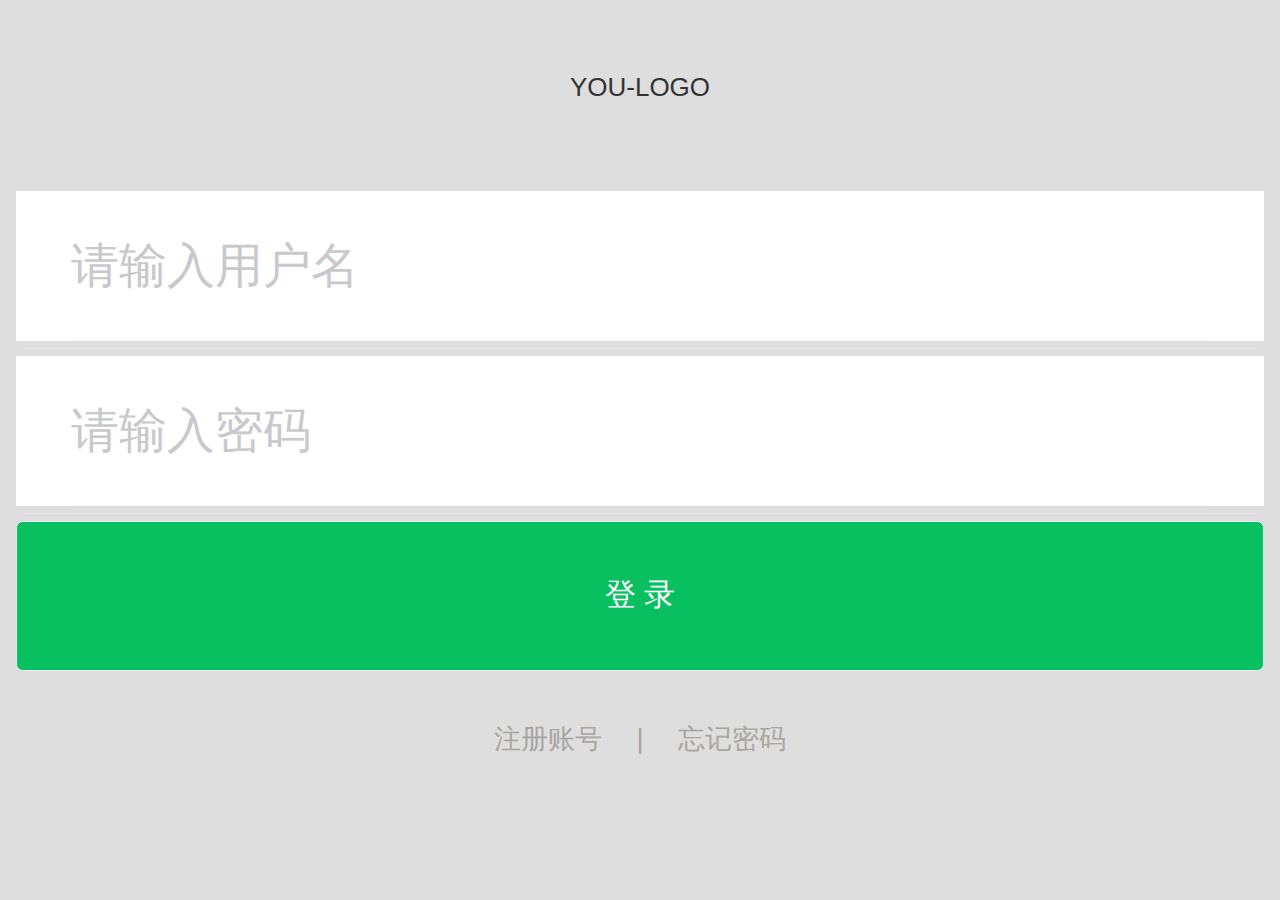
<file: docs/index.html>
<!doctype html><html><head><meta charset="utf-8"><meta http-equiv="X-UA-Compatible" content="IE=edge,chrome=1"><meta name="viewport" content="width=device-width,initial-scale=1,maximum-scale=1,user-scalable=no"><link rel="icon" href="favicon.ico"><title>chat</title><script defer="defer" src="static/js/runtime.3bb5d438.js"></script><script defer="defer" src="static/js/chunk-vantUI.4764f7e1.js"></script><script defer="defer" src="static/js/chunk-libs.9e8c86f3.js"></script><script defer="defer" src="static/js/app.aee95ffd.js"></script><link href="static/css/chunk-vantUI.02ad4334.css" rel="stylesheet"><link href="static/css/app.074384ce.css" rel="stylesheet"></head><body><noscript><strong>We're sorry but chat doesn't work properly without JavaScript enabled. Please enable it to continue.</strong></noscript><div id="app"></div></body></html>
</file>
<file: docs/static/css/chunk-vantUI.02ad4334.css>
html{-webkit-tap-highlight-color:transparent}body{margin:0;font-family:-apple-system,BlinkMacSystemFont,Helvetica Neue,Helvetica,Segoe UI,Arial,Roboto,PingFang SC,miui,Hiragino Sans GB,Microsoft Yahei,sans-serif}a{text-decoration:none}button,input,textarea{color:inherit;font:inherit}[class*=van-]:focus,a:focus,button:focus,input:focus,textarea:focus{outline:0}ol,ul{margin:0;padding:0;list-style:none}.van-ellipsis{overflow:hidden;white-space:nowrap;text-overflow:ellipsis}.van-multi-ellipsis--l2{-webkit-line-clamp:2}.van-multi-ellipsis--l2,.van-multi-ellipsis--l3{display:-webkit-box;overflow:hidden;text-overflow:ellipsis;-webkit-box-orient:vertical}.van-multi-ellipsis--l3{-webkit-line-clamp:3}.van-clearfix:after{display:table;clear:both;content:""}[class*=van-hairline]:after{position:absolute;box-sizing:border-box;content:" ";pointer-events:none;top:-50%;right:-50%;bottom:-50%;left:-50%;border:0 solid #ebedf0;-webkit-transform:scale(.5);transform:scale(.5)}.van-hairline,.van-hairline--bottom,.van-hairline--left,.van-hairline--right,.van-hairline--surround,.van-hairline--top,.van-hairline--top-bottom{position:relative}.van-hairline--top:after{border-top-width:1px}.van-hairline--left:after{border-left-width:1px}.van-hairline--right:after{border-right-width:1px}.van-hairline--bottom:after{border-bottom-width:1px}.van-hairline--top-bottom:after,.van-hairline-unset--top-bottom:after{border-width:1px 0}.van-hairline--surround:after{border-width:1px}@-webkit-keyframes van-slide-up-enter{0%{-webkit-transform:translate3d(0,100%,0);transform:translate3d(0,100%,0)}}@keyframes van-slide-up-enter{0%{-webkit-transform:translate3d(0,100%,0);transform:translate3d(0,100%,0)}}@-webkit-keyframes van-slide-up-leave{to{-webkit-transform:translate3d(0,100%,0);transform:translate3d(0,100%,0)}}@keyframes van-slide-up-leave{to{-webkit-transform:translate3d(0,100%,0);transform:translate3d(0,100%,0)}}@-webkit-keyframes van-slide-down-enter{0%{-webkit-transform:translate3d(0,-100%,0);transform:translate3d(0,-100%,0)}}@keyframes van-slide-down-enter{0%{-webkit-transform:translate3d(0,-100%,0);transform:translate3d(0,-100%,0)}}@-webkit-keyframes van-slide-down-leave{to{-webkit-transform:translate3d(0,-100%,0);transform:translate3d(0,-100%,0)}}@keyframes van-slide-down-leave{to{-webkit-transform:translate3d(0,-100%,0);transform:translate3d(0,-100%,0)}}@-webkit-keyframes van-slide-left-enter{0%{-webkit-transform:translate3d(-100%,0,0);transform:translate3d(-100%,0,0)}}@keyframes van-slide-left-enter{0%{-webkit-transform:translate3d(-100%,0,0);transform:translate3d(-100%,0,0)}}@-webkit-keyframes van-slide-left-leave{to{-webkit-transform:translate3d(-100%,0,0);transform:translate3d(-100%,0,0)}}@keyframes van-slide-left-leave{to{-webkit-transform:translate3d(-100%,0,0);transform:translate3d(-100%,0,0)}}@-webkit-keyframes van-slide-right-enter{0%{-webkit-transform:translate3d(100%,0,0);transform:translate3d(100%,0,0)}}@keyframes van-slide-right-enter{0%{-webkit-transform:translate3d(100%,0,0);transform:translate3d(100%,0,0)}}@-webkit-keyframes van-slide-right-leave{to{-webkit-transform:translate3d(100%,0,0);transform:translate3d(100%,0,0)}}@keyframes van-slide-right-leave{to{-webkit-transform:translate3d(100%,0,0);transform:translate3d(100%,0,0)}}@-webkit-keyframes van-fade-in{0%{opacity:0}to{opacity:1}}@keyframes van-fade-in{0%{opacity:0}to{opacity:1}}@-webkit-keyframes van-fade-out{0%{opacity:1}to{opacity:0}}@keyframes van-fade-out{0%{opacity:1}to{opacity:0}}@-webkit-keyframes van-rotate{0%{-webkit-transform:rotate(0);transform:rotate(0)}to{-webkit-transform:rotate(1turn);transform:rotate(1turn)}}@keyframes van-rotate{0%{-webkit-transform:rotate(0);transform:rotate(0)}to{-webkit-transform:rotate(1turn);transform:rotate(1turn)}}.van-fade-enter-active{-webkit-animation:van-fade-in .3s ease-out both;animation:van-fade-in .3s ease-out both}.van-fade-leave-active{-webkit-animation:van-fade-out .3s ease-in both;animation:van-fade-out .3s ease-in both}.van-slide-up-enter-active{-webkit-animation:van-slide-up-enter .3s ease-out both;animation:van-slide-up-enter .3s ease-out both}.van-slide-up-leave-active{-webkit-animation:van-slide-up-leave .3s ease-in both;animation:van-slide-up-leave .3s ease-in both}.van-slide-down-enter-active{-webkit-animation:van-slide-down-enter .3s ease-out both;animation:van-slide-down-enter .3s ease-out both}.van-slide-down-leave-active{-webkit-animation:van-slide-down-leave .3s ease-in both;animation:van-slide-down-leave .3s ease-in both}.van-slide-left-enter-active{-webkit-animation:van-slide-left-enter .3s ease-out both;animation:van-slide-left-enter .3s ease-out both}.van-slide-left-leave-active{-webkit-animation:van-slide-left-leave .3s ease-in both;animation:van-slide-left-leave .3s ease-in both}.van-slide-right-enter-active{-webkit-animation:van-slide-right-enter .3s ease-out both;animation:van-slide-right-enter .3s ease-out both}.van-slide-right-leave-active{-webkit-animation:van-slide-right-leave .3s ease-in both;animation:van-slide-right-leave .3s ease-in both}.van-overlay{position:fixed;top:0;left:0;z-index:1;width:100%;height:100%;background-color:rgba(0,0,0,.7)}.van-info{position:absolute;top:0;right:0;box-sizing:border-box;min-width:4.266667vw;padding:0 .8vw;color:#fff;font-weight:500;font-size:3.2vw;font-family:-apple-system-font,Helvetica Neue,Arial,sans-serif;line-height:1.2;text-align:center;background-color:#ee0a24;border:1px solid #fff;border-radius:4.266667vw;-webkit-transform:translate(50%,-50%);transform:translate(50%,-50%);-webkit-transform-origin:100%;transform-origin:100%}.van-info--dot{width:2.133333vw;min-width:0;height:2.133333vw;background-color:#ee0a24;border-radius:100%}.van-icon{position:relative;display:inline-block;font:normal normal normal 3.733333vw/1 vant-icon;font-size:inherit;text-rendering:auto;-webkit-font-smoothing:antialiased}.van-icon:before{display:inline-block}.van-icon-exchange:before{content:"\e6af"}.van-icon-eye:before{content:"\e6b0"}.van-icon-enlarge:before{content:"\e6b1"}.van-icon-expand-o:before{content:"\e6b2"}.van-icon-eye-o:before{content:"\e6b3"}.van-icon-expand:before{content:"\e6b4"}.van-icon-filter-o:before{content:"\e6b5"}.van-icon-fire:before{content:"\e6b6"}.van-icon-fail:before{content:"\e6b7"}.van-icon-failure:before{content:"\e6b8"}.van-icon-fire-o:before{content:"\e6b9"}.van-icon-flag-o:before{content:"\e6ba"}.van-icon-font:before{content:"\e6bb"}.van-icon-font-o:before{content:"\e6bc"}.van-icon-gem-o:before{content:"\e6bd"}.van-icon-flower-o:before{content:"\e6be"}.van-icon-gem:before{content:"\e6bf"}.van-icon-gift-card:before{content:"\e6c0"}.van-icon-friends:before{content:"\e6c1"}.van-icon-friends-o:before{content:"\e6c2"}.van-icon-gold-coin:before{content:"\e6c3"}.van-icon-gold-coin-o:before{content:"\e6c4"}.van-icon-good-job-o:before{content:"\e6c5"}.van-icon-gift:before{content:"\e6c6"}.van-icon-gift-o:before{content:"\e6c7"}.van-icon-gift-card-o:before{content:"\e6c8"}.van-icon-good-job:before{content:"\e6c9"}.van-icon-home-o:before{content:"\e6ca"}.van-icon-goods-collect:before{content:"\e6cb"}.van-icon-graphic:before{content:"\e6cc"}.van-icon-goods-collect-o:before{content:"\e6cd"}.van-icon-hot-o:before{content:"\e6ce"}.van-icon-info:before{content:"\e6cf"}.van-icon-hotel-o:before{content:"\e6d0"}.van-icon-info-o:before{content:"\e6d1"}.van-icon-hot-sale-o:before{content:"\e6d2"}.van-icon-hot:before{content:"\e6d3"}.van-icon-like:before{content:"\e6d4"}.van-icon-idcard:before{content:"\e6d5"}.van-icon-invitation:before{content:"\e6d6"}.van-icon-like-o:before{content:"\e6d7"}.van-icon-hot-sale:before{content:"\e6d8"}.van-icon-location-o:before{content:"\e6d9"}.van-icon-location:before{content:"\e6da"}.van-icon-label:before{content:"\e6db"}.van-icon-lock:before{content:"\e6dc"}.van-icon-label-o:before{content:"\e6dd"}.van-icon-map-marked:before{content:"\e6de"}.van-icon-logistics:before{content:"\e6df"}.van-icon-manager:before{content:"\e6e0"}.van-icon-more:before{content:"\e6e1"}.van-icon-live:before{content:"\e6e2"}.van-icon-manager-o:before{content:"\e6e3"}.van-icon-medal:before{content:"\e6e4"}.van-icon-more-o:before{content:"\e6e5"}.van-icon-music-o:before{content:"\e6e6"}.van-icon-music:before{content:"\e6e7"}.van-icon-new-arrival-o:before{content:"\e6e8"}.van-icon-medal-o:before{content:"\e6e9"}.van-icon-new-o:before{content:"\e6ea"}.van-icon-free-postage:before{content:"\e6eb"}.van-icon-newspaper-o:before{content:"\e6ec"}.van-icon-new-arrival:before{content:"\e6ed"}.van-icon-minus:before{content:"\e6ee"}.van-icon-orders-o:before{content:"\e6ef"}.van-icon-new:before{content:"\e6f0"}.van-icon-paid:before{content:"\e6f1"}.van-icon-notes-o:before{content:"\e6f2"}.van-icon-other-pay:before{content:"\e6f3"}.van-icon-pause-circle:before{content:"\e6f4"}.van-icon-pause:before{content:"\e6f5"}.van-icon-pause-circle-o:before{content:"\e6f6"}.van-icon-peer-pay:before{content:"\e6f7"}.van-icon-pending-payment:before{content:"\e6f8"}.van-icon-passed:before{content:"\e6f9"}.van-icon-plus:before{content:"\e6fa"}.van-icon-phone-circle-o:before{content:"\e6fb"}.van-icon-phone-o:before{content:"\e6fc"}.van-icon-printer:before{content:"\e6fd"}.van-icon-photo-fail:before{content:"\e6fe"}.van-icon-phone:before{content:"\e6ff"}.van-icon-photo-o:before{content:"\e700"}.van-icon-play-circle:before{content:"\e701"}.van-icon-play:before{content:"\e702"}.van-icon-phone-circle:before{content:"\e703"}.van-icon-point-gift-o:before{content:"\e704"}.van-icon-point-gift:before{content:"\e705"}.van-icon-play-circle-o:before{content:"\e706"}.van-icon-shrink:before{content:"\e707"}.van-icon-photo:before{content:"\e708"}.van-icon-qr:before{content:"\e709"}.van-icon-qr-invalid:before{content:"\e70a"}.van-icon-question-o:before{content:"\e70b"}.van-icon-revoke:before{content:"\e70c"}.van-icon-replay:before{content:"\e70d"}.van-icon-service:before{content:"\e70e"}.van-icon-question:before{content:"\e70f"}.van-icon-search:before{content:"\e710"}.van-icon-refund-o:before{content:"\e711"}.van-icon-service-o:before{content:"\e712"}.van-icon-scan:before{content:"\e713"}.van-icon-share:before{content:"\e714"}.van-icon-send-gift-o:before{content:"\e715"}.van-icon-share-o:before{content:"\e716"}.van-icon-setting:before{content:"\e717"}.van-icon-points:before{content:"\e718"}.van-icon-photograph:before{content:"\e719"}.van-icon-shop:before{content:"\e71a"}.van-icon-shop-o:before{content:"\e71b"}.van-icon-shop-collect-o:before{content:"\e71c"}.van-icon-shop-collect:before{content:"\e71d"}.van-icon-smile:before{content:"\e71e"}.van-icon-shopping-cart-o:before{content:"\e71f"}.van-icon-sign:before{content:"\e720"}.van-icon-sort:before{content:"\e721"}.van-icon-star-o:before{content:"\e722"}.van-icon-smile-comment-o:before{content:"\e723"}.van-icon-stop:before{content:"\e724"}.van-icon-stop-circle-o:before{content:"\e725"}.van-icon-smile-o:before{content:"\e726"}.van-icon-star:before{content:"\e727"}.van-icon-success:before{content:"\e728"}.van-icon-stop-circle:before{content:"\e729"}.van-icon-records:before{content:"\e72a"}.van-icon-shopping-cart:before{content:"\e72b"}.van-icon-tosend:before{content:"\e72c"}.van-icon-todo-list:before{content:"\e72d"}.van-icon-thumb-circle-o:before{content:"\e72e"}.van-icon-thumb-circle:before{content:"\e72f"}.van-icon-umbrella-circle:before{content:"\e730"}.van-icon-underway:before{content:"\e731"}.van-icon-upgrade:before{content:"\e732"}.van-icon-todo-list-o:before{content:"\e733"}.van-icon-tv-o:before{content:"\e734"}.van-icon-underway-o:before{content:"\e735"}.van-icon-user-o:before{content:"\e736"}.van-icon-vip-card-o:before{content:"\e737"}.van-icon-vip-card:before{content:"\e738"}.van-icon-send-gift:before{content:"\e739"}.van-icon-wap-home:before{content:"\e73a"}.van-icon-wap-nav:before{content:"\e73b"}.van-icon-volume-o:before{content:"\e73c"}.van-icon-video:before{content:"\e73d"}.van-icon-wap-home-o:before{content:"\e73e"}.van-icon-volume:before{content:"\e73f"}.van-icon-warning:before{content:"\e740"}.van-icon-weapp-nav:before{content:"\e741"}.van-icon-wechat-pay:before{content:"\e742"}.van-icon-warning-o:before{content:"\e743"}.van-icon-wechat:before{content:"\e744"}.van-icon-setting-o:before{content:"\e745"}.van-icon-youzan-shield:before{content:"\e746"}.van-icon-warn-o:before{content:"\e747"}.van-icon-smile-comment:before{content:"\e748"}.van-icon-user-circle-o:before{content:"\e749"}.van-icon-video-o:before{content:"\e74a"}.van-icon-add-square:before{content:"\e65c"}.van-icon-add:before{content:"\e65d"}.van-icon-arrow-down:before{content:"\e65e"}.van-icon-arrow-up:before{content:"\e65f"}.van-icon-arrow:before{content:"\e660"}.van-icon-after-sale:before{content:"\e661"}.van-icon-add-o:before{content:"\e662"}.van-icon-alipay:before{content:"\e663"}.van-icon-ascending:before{content:"\e664"}.van-icon-apps-o:before{content:"\e665"}.van-icon-aim:before{content:"\e666"}.van-icon-award:before{content:"\e667"}.van-icon-arrow-left:before{content:"\e668"}.van-icon-award-o:before{content:"\e669"}.van-icon-audio:before{content:"\e66a"}.van-icon-bag-o:before{content:"\e66b"}.van-icon-balance-list:before{content:"\e66c"}.van-icon-back-top:before{content:"\e66d"}.van-icon-bag:before{content:"\e66e"}.van-icon-balance-pay:before{content:"\e66f"}.van-icon-balance-o:before{content:"\e670"}.van-icon-bar-chart-o:before{content:"\e671"}.van-icon-bars:before{content:"\e672"}.van-icon-balance-list-o:before{content:"\e673"}.van-icon-birthday-cake-o:before{content:"\e674"}.van-icon-bookmark:before{content:"\e675"}.van-icon-bill:before{content:"\e676"}.van-icon-bell:before{content:"\e677"}.van-icon-browsing-history-o:before{content:"\e678"}.van-icon-browsing-history:before{content:"\e679"}.van-icon-bookmark-o:before{content:"\e67a"}.van-icon-bulb-o:before{content:"\e67b"}.van-icon-bullhorn-o:before{content:"\e67c"}.van-icon-bill-o:before{content:"\e67d"}.van-icon-calendar-o:before{content:"\e67e"}.van-icon-brush-o:before{content:"\e67f"}.van-icon-card:before{content:"\e680"}.van-icon-cart-o:before{content:"\e681"}.van-icon-cart-circle:before{content:"\e682"}.van-icon-cart-circle-o:before{content:"\e683"}.van-icon-cart:before{content:"\e684"}.van-icon-cash-on-deliver:before{content:"\e685"}.van-icon-cash-back-record:before{content:"\e686"}.van-icon-cashier-o:before{content:"\e687"}.van-icon-chart-trending-o:before{content:"\e688"}.van-icon-certificate:before{content:"\e689"}.van-icon-chat:before{content:"\e68a"}.van-icon-clear:before{content:"\e68b"}.van-icon-chat-o:before{content:"\e68c"}.van-icon-checked:before{content:"\e68d"}.van-icon-clock:before{content:"\e68e"}.van-icon-clock-o:before{content:"\e68f"}.van-icon-close:before{content:"\e690"}.van-icon-closed-eye:before{content:"\e691"}.van-icon-circle:before{content:"\e692"}.van-icon-cluster-o:before{content:"\e693"}.van-icon-column:before{content:"\e694"}.van-icon-comment-circle-o:before{content:"\e695"}.van-icon-cluster:before{content:"\e696"}.van-icon-comment:before{content:"\e697"}.van-icon-comment-o:before{content:"\e698"}.van-icon-comment-circle:before{content:"\e699"}.van-icon-completed:before{content:"\e69a"}.van-icon-credit-pay:before{content:"\e69b"}.van-icon-coupon:before{content:"\e69c"}.van-icon-debit-pay:before{content:"\e69d"}.van-icon-coupon-o:before{content:"\e69e"}.van-icon-contact:before{content:"\e69f"}.van-icon-descending:before{content:"\e6a0"}.van-icon-desktop-o:before{content:"\e6a1"}.van-icon-diamond-o:before{content:"\e6a2"}.van-icon-description:before{content:"\e6a3"}.van-icon-delete:before{content:"\e6a4"}.van-icon-diamond:before{content:"\e6a5"}.van-icon-delete-o:before{content:"\e6a6"}.van-icon-cross:before{content:"\e6a7"}.van-icon-edit:before{content:"\e6a8"}.van-icon-ellipsis:before{content:"\e6a9"}.van-icon-down:before{content:"\e6aa"}.van-icon-discount:before{content:"\e6ab"}.van-icon-ecard-pay:before{content:"\e6ac"}.van-icon-envelop-o:before{content:"\e6ae"}.van-icon-shield-o:before{content:"\e74b"}.van-icon-guide-o:before{content:"\e74c"}@font-face{font-weight:400;font-family:vant-icon;font-style:normal;font-display:auto;src:url([data-uri]) format("woff2"),url(//at.alicdn.com/t/font_2553510_61agzg96wm8.woff?t=1631948257467) format("woff"),url(//at.alicdn.com/t/font_2553510_61agzg96wm8.ttf?t=1631948257467) format("truetype")}.van-icon__image{display:block;width:1em;height:1em;object-fit:contain}.van-overflow-hidden{overflow:hidden!important}.van-popup{position:fixed;max-height:100%;overflow-y:auto;background-color:#fff;-webkit-transition:-webkit-transform .3s;transition:-webkit-transform .3s;transition:transform .3s;transition:transform .3s,-webkit-transform .3s;-webkit-overflow-scrolling:touch}.van-popup--center{top:50%;left:50%;-webkit-transform:translate3d(-50%,-50%,0);transform:translate3d(-50%,-50%,0)}.van-popup--center.van-popup--round{border-radius:4.266667vw}.van-popup--top{top:0;left:0;width:100%}.van-popup--top.van-popup--round{border-radius:0 0 4.266667vw 4.266667vw}.van-popup--right{top:50%;right:0;-webkit-transform:translate3d(0,-50%,0);transform:translate3d(0,-50%,0)}.van-popup--right.van-popup--round{border-radius:4.266667vw 0 0 4.266667vw}.van-popup--bottom{bottom:0;left:0;width:100%}.van-popup--bottom.van-popup--round{border-radius:4.266667vw 4.266667vw 0 0}.van-popup--left{top:50%;left:0;-webkit-transform:translate3d(0,-50%,0);transform:translate3d(0,-50%,0)}.van-popup--left.van-popup--round{border-radius:0 4.266667vw 4.266667vw 0}.van-popup--safe-area-inset-bottom{padding-bottom:constant(safe-area-inset-bottom);padding-bottom:env(safe-area-inset-bottom)}.van-popup-slide-bottom-enter-active,.van-popup-slide-left-enter-active,.van-popup-slide-right-enter-active,.van-popup-slide-top-enter-active{-webkit-transition-timing-function:ease-out;transition-timing-function:ease-out}.van-popup-slide-bottom-leave-active,.van-popup-slide-left-leave-active,.van-popup-slide-right-leave-active,.van-popup-slide-top-leave-active{-webkit-transition-timing-function:ease-in;transition-timing-function:ease-in}.van-popup-slide-top-enter,.van-popup-slide-top-leave-active{-webkit-transform:translate3d(0,-100%,0);transform:translate3d(0,-100%,0)}.van-popup-slide-right-enter,.van-popup-slide-right-leave-active{-webkit-transform:translate3d(100%,-50%,0);transform:translate3d(100%,-50%,0)}.van-popup-slide-bottom-enter,.van-popup-slide-bottom-leave-active{-webkit-transform:translate3d(0,100%,0);transform:translate3d(0,100%,0)}.van-popup-slide-left-enter,.van-popup-slide-left-leave-active{-webkit-transform:translate3d(-100%,-50%,0);transform:translate3d(-100%,-50%,0)}.van-popup__close-icon{position:absolute;z-index:1;color:#c8c9cc;font-size:5.866667vw;cursor:pointer}.van-popup__close-icon:active{color:#969799}.van-popup__close-icon--top-left{top:4.266667vw;left:4.266667vw}.van-popup__close-icon--top-right{top:4.266667vw;right:4.266667vw}.van-popup__close-icon--bottom-left{bottom:4.266667vw;left:4.266667vw}.van-popup__close-icon--bottom-right{right:4.266667vw;bottom:4.266667vw}.van-loading{color:#c8c9cc;font-size:0}.van-loading,.van-loading__spinner{position:relative;vertical-align:middle}.van-loading__spinner{display:inline-block;width:8vw;max-width:100%;height:8vw;max-height:100%;-webkit-animation:van-rotate .8s linear infinite;animation:van-rotate .8s linear infinite}.van-loading__spinner--spinner{-webkit-animation-timing-function:steps(12);animation-timing-function:steps(12)}.van-loading__spinner--spinner i{position:absolute;top:0;left:0;width:100%;height:100%}.van-loading__spinner--spinner i:before{display:block;width:.533333vw;height:25%;margin:0 auto;background-color:currentColor;border-radius:40%;content:" "}.van-loading__spinner--circular{-webkit-animation-duration:2s;animation-duration:2s}.van-loading__circular{display:block;width:100%;height:100%}.van-loading__circular circle{-webkit-animation:van-circular 1.5s ease-in-out infinite;animation:van-circular 1.5s ease-in-out infinite;stroke:currentColor;stroke-width:3;stroke-linecap:round}.van-loading__text{display:inline-block;margin-left:2.133333vw;color:#969799;font-size:3.733333vw;vertical-align:middle}.van-loading--vertical{display:-webkit-box;display:-webkit-flex;display:flex;-webkit-box-orient:vertical;-webkit-box-direction:normal;-webkit-flex-direction:column;flex-direction:column;-webkit-box-align:center;-webkit-align-items:center;align-items:center}.van-loading--vertical .van-loading__text{margin:2.133333vw 0 0}@-webkit-keyframes van-circular{0%{stroke-dasharray:1,200;stroke-dashoffset:0}50%{stroke-dasharray:90,150;stroke-dashoffset:-40}to{stroke-dasharray:90,150;stroke-dashoffset:-120}}@keyframes van-circular{0%{stroke-dasharray:1,200;stroke-dashoffset:0}50%{stroke-dasharray:90,150;stroke-dashoffset:-40}to{stroke-dasharray:90,150;stroke-dashoffset:-120}}.van-loading__spinner--spinner i:first-of-type{-webkit-transform:rotate(30deg);transform:rotate(30deg);opacity:1}.van-loading__spinner--spinner i:nth-of-type(2){-webkit-transform:rotate(60deg);transform:rotate(60deg);opacity:.9375}.van-loading__spinner--spinner i:nth-of-type(3){-webkit-transform:rotate(90deg);transform:rotate(90deg);opacity:.875}.van-loading__spinner--spinner i:nth-of-type(4){-webkit-transform:rotate(120deg);transform:rotate(120deg);opacity:.8125}.van-loading__spinner--spinner i:nth-of-type(5){-webkit-transform:rotate(150deg);transform:rotate(150deg);opacity:.75}.van-loading__spinner--spinner i:nth-of-type(6){-webkit-transform:rotate(180deg);transform:rotate(180deg);opacity:.6875}.van-loading__spinner--spinner i:nth-of-type(7){-webkit-transform:rotate(210deg);transform:rotate(210deg);opacity:.625}.van-loading__spinner--spinner i:nth-of-type(8){-webkit-transform:rotate(240deg);transform:rotate(240deg);opacity:.5625}.van-loading__spinner--spinner i:nth-of-type(9){-webkit-transform:rotate(270deg);transform:rotate(270deg);opacity:.5}.van-loading__spinner--spinner i:nth-of-type(10){-webkit-transform:rotate(300deg);transform:rotate(300deg);opacity:.4375}.van-loading__spinner--spinner i:nth-of-type(11){-webkit-transform:rotate(330deg);transform:rotate(330deg);opacity:.375}.van-loading__spinner--spinner i:nth-of-type(12){-webkit-transform:rotate(1turn);transform:rotate(1turn);opacity:.3125}.van-toast{position:fixed;top:50%;left:50%;display:-webkit-box;display:-webkit-flex;display:flex;-webkit-box-orient:vertical;-webkit-box-direction:normal;-webkit-flex-direction:column;flex-direction:column;-webkit-box-align:center;-webkit-align-items:center;align-items:center;-webkit-box-pack:center;-webkit-justify-content:center;justify-content:center;box-sizing:content-box;width:23.466667vw;max-width:70%;min-height:23.466667vw;padding:4.266667vw;color:#fff;font-size:3.733333vw;line-height:5.333333vw;white-space:pre-wrap;text-align:center;word-break:break-all;background-color:rgba(0,0,0,.7);border-radius:2.133333vw;-webkit-transform:translate3d(-50%,-50%,0);transform:translate3d(-50%,-50%,0)}.van-toast--unclickable{overflow:hidden}.van-toast--unclickable *{pointer-events:none}.van-toast--html,.van-toast--text{width:-webkit-fit-content;width:fit-content;min-width:25.6vw;min-height:0;padding:2.133333vw 3.2vw}.van-toast--html .van-toast__text,.van-toast--text .van-toast__text{margin-top:0}.van-toast--top{top:20%}.van-toast--bottom{top:auto;bottom:20%}.van-toast__icon{font-size:9.6vw}.van-toast__loading{padding:1.066667vw;color:#fff}.van-toast__text{margin-top:2.133333vw}.van-button{position:relative;display:inline-block;box-sizing:border-box;height:11.733333vw;margin:0;padding:0;font-size:4.266667vw;line-height:1.2;text-align:center;border-radius:.533333vw;cursor:pointer;-webkit-transition:opacity .2s;transition:opacity .2s;-webkit-appearance:none}.van-button:before{position:absolute;top:50%;left:50%;width:100%;height:100%;background-color:#000;border:inherit;border-color:#000;border-radius:inherit;-webkit-transform:translate(-50%,-50%);transform:translate(-50%,-50%);opacity:0;content:" "}.van-button:active:before{opacity:.1}.van-button--disabled:before,.van-button--loading:before{display:none}.van-button--default{color:#323233;background-color:#fff;border:1px solid #ebedf0}.van-button--primary{color:#fff;background-color:#07c160;border:1px solid #07c160}.van-button--info{color:#fff;background-color:#1989fa;border:1px solid #1989fa}.van-button--danger{color:#fff;background-color:#ee0a24;border:1px solid #ee0a24}.van-button--warning{color:#fff;background-color:#ff976a;border:1px solid #ff976a}.van-button--plain{background-color:#fff}.van-button--plain.van-button--primary{color:#07c160}.van-button--plain.van-button--info{color:#1989fa}.van-button--plain.van-button--danger{color:#ee0a24}.van-button--plain.van-button--warning{color:#ff976a}.van-button--large{width:100%;height:13.333333vw}.van-button--normal{padding:0 4vw;font-size:3.733333vw}.van-button--small{height:8.533333vw;padding:0 2.133333vw;font-size:3.2vw}.van-button__loading{color:inherit;font-size:inherit}.van-button--mini{height:6.4vw;padding:0 1.066667vw;font-size:2.666667vw}.van-button--mini+.van-button--mini{margin-left:1.066667vw}.van-button--block{display:block;width:100%}.van-button--disabled{cursor:not-allowed;opacity:.5}.van-button--loading{cursor:default}.van-button--round{border-radius:266.4vw}.van-button--square{border-radius:0}.van-button__content{display:-webkit-box;display:-webkit-flex;display:flex;-webkit-box-align:center;-webkit-align-items:center;align-items:center;-webkit-box-pack:center;-webkit-justify-content:center;justify-content:center;height:100%}.van-button__content:before{content:" "}.van-button__icon{font-size:1.2em;line-height:inherit}.van-button__icon+.van-button__text,.van-button__loading+.van-button__text,.van-button__text+.van-button__icon,.van-button__text+.van-button__loading{margin-left:1.066667vw}.van-button--hairline{border-width:0}.van-button--hairline:after{border-color:inherit;border-radius:1.066667vw}.van-button--hairline.van-button--round:after{border-radius:266.4vw}.van-button--hairline.van-button--square:after{border-radius:0}.van-goods-action-button{-webkit-box-flex:1;-webkit-flex:1;flex:1;height:10.666667vw;font-weight:500;font-size:3.733333vw;border:none;border-radius:0}.van-goods-action-button--first{margin-left:1.333333vw;border-top-left-radius:266.4vw;border-bottom-left-radius:266.4vw}.van-goods-action-button--last{margin-right:1.333333vw;border-top-right-radius:266.4vw;border-bottom-right-radius:266.4vw}.van-goods-action-button--warning{background:-webkit-linear-gradient(left,#ffd01e,#ff8917);background:linear-gradient(90deg,#ffd01e,#ff8917)}.van-goods-action-button--danger{background:-webkit-linear-gradient(left,#ff6034,#ee0a24);background:linear-gradient(90deg,#ff6034,#ee0a24)}@media (max-width:321px){.van-goods-action-button{font-size:13px}}.van-goods-action{position:fixed;right:0;bottom:0;left:0;display:-webkit-box;display:-webkit-flex;display:flex;-webkit-box-align:center;-webkit-align-items:center;align-items:center;box-sizing:content-box;height:13.333333vw;padding-bottom:constant(safe-area-inset-bottom);padding-bottom:env(safe-area-inset-bottom);background-color:#fff}.van-goods-action--unfit{padding-bottom:0}.van-dialog{position:fixed;top:45%;left:50%;width:85.333333vw;overflow:hidden;font-size:4.266667vw;background-color:#fff;border-radius:4.266667vw;-webkit-transform:translate3d(-50%,-50%,0);transform:translate3d(-50%,-50%,0);-webkit-backface-visibility:hidden;backface-visibility:hidden;-webkit-transition:.3s;transition:.3s;-webkit-transition-property:opacity,-webkit-transform;transition-property:opacity,-webkit-transform;transition-property:transform,opacity;transition-property:transform,opacity,-webkit-transform}@media (max-width:321px){.van-dialog{width:90%}}.van-dialog__header{padding-top:6.933333vw;font-weight:500;line-height:6.4vw;text-align:center}.van-dialog__header--isolated{padding:6.4vw 0}.van-dialog__content--isolated{display:-webkit-box;display:-webkit-flex;display:flex;-webkit-box-align:center;-webkit-align-items:center;align-items:center;min-height:27.733333vw}.van-dialog__message{-webkit-box-flex:1;-webkit-flex:1;flex:1;max-height:60vh;padding:6.933333vw 6.4vw;overflow-y:auto;font-size:3.733333vw;line-height:5.333333vw;white-space:pre-wrap;text-align:center;word-wrap:break-word;-webkit-overflow-scrolling:touch}.van-dialog__message--has-title{padding-top:2.133333vw;color:#646566}.van-dialog__message--left{text-align:left}.van-dialog__message--right{text-align:right}.van-dialog__footer{display:-webkit-box;display:-webkit-flex;display:flex;overflow:hidden;-webkit-user-select:none;user-select:none}.van-dialog__cancel,.van-dialog__confirm{-webkit-box-flex:1;-webkit-flex:1;flex:1;height:12.8vw;margin:0;border:0}.van-dialog__confirm,.van-dialog__confirm:active{color:#ee0a24}.van-dialog--round-button .van-dialog__footer{position:relative;height:auto;padding:2.133333vw 6.4vw 4.266667vw}.van-dialog--round-button .van-dialog__message{padding-bottom:4.266667vw;color:#323233}.van-dialog--round-button .van-dialog__cancel,.van-dialog--round-button .van-dialog__confirm{height:9.6vw}.van-dialog--round-button .van-dialog__confirm{color:#fff}.van-dialog-bounce-enter{-webkit-transform:translate3d(-50%,-50%,0) scale(.7);transform:translate3d(-50%,-50%,0) scale(.7);opacity:0}.van-dialog-bounce-leave-active{-webkit-transform:translate3d(-50%,-50%,0) scale(.9);transform:translate3d(-50%,-50%,0) scale(.9);opacity:0}.van-cell{position:relative;display:-webkit-box;display:-webkit-flex;display:flex;box-sizing:border-box;width:100%;padding:2.666667vw 4.266667vw;overflow:hidden;color:#323233;font-size:3.733333vw;line-height:6.4vw;background-color:#fff}.van-cell:after{position:absolute;box-sizing:border-box;content:" ";pointer-events:none;right:4.266667vw;bottom:0;left:4.266667vw;border-bottom:1px solid #ebedf0;-webkit-transform:scaleY(.5);transform:scaleY(.5)}.van-cell--borderless:after,.van-cell:last-child:after{display:none}.van-cell__label{margin-top:1.066667vw;color:#969799;font-size:3.2vw;line-height:4.8vw}.van-cell__title,.van-cell__value{-webkit-box-flex:1;-webkit-flex:1;flex:1}.van-cell__value{position:relative;overflow:hidden;color:#969799;text-align:right;vertical-align:middle;word-wrap:break-word}.van-cell__value--alone{color:#323233;text-align:left}.van-cell__left-icon,.van-cell__right-icon{height:6.4vw;font-size:4.266667vw;line-height:6.4vw}.van-cell__left-icon{margin-right:1.066667vw}.van-cell__right-icon{margin-left:1.066667vw;color:#969799}.van-cell--clickable{cursor:pointer}.van-cell--clickable:active{background-color:#f2f3f5}.van-cell--required{overflow:visible}.van-cell--required:before{position:absolute;left:2.133333vw;color:#ee0a24;font-size:3.733333vw;content:"*"}.van-cell--center{-webkit-box-align:center;-webkit-align-items:center;align-items:center}.van-cell--large{padding-top:3.2vw;padding-bottom:3.2vw}.van-cell--large .van-cell__title{font-size:4.266667vw}.van-cell--large .van-cell__label{font-size:3.733333vw}.van-dropdown-item{position:fixed;right:0;left:0;z-index:10;overflow:hidden}.van-dropdown-item__icon{display:block;line-height:inherit}.van-dropdown-item__option{text-align:left}.van-dropdown-item__option--active,.van-dropdown-item__option--active .van-dropdown-item__icon{color:#ee0a24}.van-dropdown-item--up{top:0}.van-dropdown-item--down{bottom:0}.van-dropdown-item__content{position:absolute;max-height:80%}.van-dropdown-menu{-webkit-user-select:none;user-select:none}.van-dropdown-menu__bar{position:relative;display:-webkit-box;display:-webkit-flex;display:flex;height:12.8vw;background-color:#fff;box-shadow:0 .533333vw 3.2vw hsla(210,1%,40%,.12)}.van-dropdown-menu__bar--opened{z-index:11}.van-dropdown-menu__item{display:-webkit-box;display:-webkit-flex;display:flex;-webkit-box-flex:1;-webkit-flex:1;flex:1;-webkit-box-align:center;-webkit-align-items:center;align-items:center;-webkit-box-pack:center;-webkit-justify-content:center;justify-content:center;min-width:0;cursor:pointer}.van-dropdown-menu__item:active{opacity:.7}.van-dropdown-menu__item--disabled:active{opacity:1}.van-dropdown-menu__item--disabled .van-dropdown-menu__title{color:#969799}.van-dropdown-menu__title{position:relative;box-sizing:border-box;max-width:100%;padding:0 2.133333vw;color:#323233;font-size:4vw;line-height:5.866667vw}.van-dropdown-menu__title:after{position:absolute;top:50%;right:-1.066667vw;margin-top:-1.333333vw;border:.8vw solid;border-color:transparent transparent #dcdee0 #dcdee0;-webkit-transform:rotate(-45deg);transform:rotate(-45deg);opacity:.8;content:""}.van-dropdown-menu__title--active{color:#ee0a24}.van-dropdown-menu__title--active:after{border-color:transparent transparent currentColor currentColor}.van-dropdown-menu__title--down:after{margin-top:-1px;-webkit-transform:rotate(135deg);transform:rotate(135deg)}.van-sticky--fixed{position:fixed;top:0;right:0;left:0;z-index:99}.van-picker{position:relative;background-color:#fff;-webkit-user-select:none;user-select:none}.van-picker__toolbar{display:-webkit-box;display:-webkit-flex;display:flex;-webkit-box-align:center;-webkit-align-items:center;align-items:center;-webkit-box-pack:justify;-webkit-justify-content:space-between;justify-content:space-between;height:11.733333vw}.van-picker__cancel,.van-picker__confirm{height:100%;padding:0 4.266667vw;font-size:3.733333vw;background-color:transparent;border:none;cursor:pointer}.van-picker__cancel:active,.van-picker__confirm:active{opacity:.7}.van-picker__confirm{color:#576b95}.van-picker__cancel{color:#969799}.van-picker__title{max-width:50%;font-weight:500;font-size:4.266667vw;line-height:5.333333vw;text-align:center}.van-picker__columns{position:relative;cursor:grab}.van-picker__columns,.van-picker__loading{display:-webkit-box;display:-webkit-flex;display:flex}.van-picker__loading{position:absolute;top:0;right:0;bottom:0;left:0;z-index:3;-webkit-box-align:center;-webkit-align-items:center;align-items:center;-webkit-box-pack:center;-webkit-justify-content:center;justify-content:center;color:#1989fa;background-color:hsla(0,0%,100%,.9)}.van-picker__frame{top:50%;right:4.266667vw;left:4.266667vw;z-index:2;-webkit-transform:translateY(-50%);transform:translateY(-50%)}.van-picker__frame,.van-picker__mask{position:absolute;pointer-events:none}.van-picker__mask{top:0;left:0;z-index:1;width:100%;height:100%;background-image:-webkit-linear-gradient(top,hsla(0,0%,100%,.9),hsla(0,0%,100%,.4)),-webkit-linear-gradient(bottom,hsla(0,0%,100%,.9),hsla(0,0%,100%,.4));background-image:linear-gradient(180deg,hsla(0,0%,100%,.9),hsla(0,0%,100%,.4)),linear-gradient(0deg,hsla(0,0%,100%,.9),hsla(0,0%,100%,.4));background-repeat:no-repeat;background-position:top,bottom;-webkit-transform:translateZ(0);transform:translateZ(0)}.van-picker-column{-webkit-box-flex:1;-webkit-flex:1;flex:1;overflow:hidden;font-size:4.266667vw}.van-picker-column__wrapper{-webkit-transition-timing-function:cubic-bezier(.23,1,.68,1);transition-timing-function:cubic-bezier(.23,1,.68,1)}.van-picker-column__item{display:-webkit-box;display:-webkit-flex;display:flex;-webkit-box-align:center;-webkit-align-items:center;align-items:center;-webkit-box-pack:center;-webkit-justify-content:center;justify-content:center;padding:0 1.066667vw;color:#000}.van-picker-column__item--disabled{cursor:not-allowed;opacity:.3}.van-tab__pane,.van-tab__pane-wrapper{-webkit-flex-shrink:0;flex-shrink:0;box-sizing:border-box;width:100%}.van-tab__pane-wrapper--inactive{height:0;overflow:visible}.van-tab{position:relative;display:-webkit-box;display:-webkit-flex;display:flex;-webkit-box-flex:1;-webkit-flex:1;flex:1;-webkit-box-align:center;-webkit-align-items:center;align-items:center;-webkit-box-pack:center;-webkit-justify-content:center;justify-content:center;box-sizing:border-box;padding:0 1.066667vw;color:#646566;font-size:3.733333vw;line-height:5.333333vw;cursor:pointer}.van-tab--active{color:#323233;font-weight:500}.van-tab--disabled{color:#c8c9cc;cursor:not-allowed}.van-tab__text--ellipsis{display:-webkit-box;overflow:hidden;-webkit-line-clamp:1;-webkit-box-orient:vertical}.van-tab__text-wrapper,.van-tabs{position:relative}.van-tabs__wrap{overflow:hidden}.van-tabs__wrap--page-top{position:fixed}.van-tabs__wrap--content-bottom{top:auto;bottom:0}.van-tabs__wrap--scrollable .van-tab{-webkit-box-flex:1;-webkit-flex:1 0 auto;flex:1 0 auto;padding:0 3.2vw}.van-tabs__wrap--scrollable .van-tabs__nav{overflow-x:auto;overflow-y:hidden;-webkit-overflow-scrolling:touch}.van-tabs__wrap--scrollable .van-tabs__nav::-webkit-scrollbar{display:none}.van-tabs__nav{position:relative;display:-webkit-box;display:-webkit-flex;display:flex;background-color:#fff;-webkit-user-select:none;user-select:none}.van-tabs__nav--line{box-sizing:content-box;height:100%;padding-bottom:4vw}.van-tabs__nav--line.van-tabs__nav--complete{padding-right:2.133333vw;padding-left:2.133333vw}.van-tabs__nav--card{box-sizing:border-box;height:8vw;margin:0 4.266667vw;border:1px solid #ee0a24;border-radius:.533333vw}.van-tabs__nav--card .van-tab{color:#ee0a24;border-right:1px solid #ee0a24}.van-tabs__nav--card .van-tab:last-child{border-right:none}.van-tabs__nav--card .van-tab.van-tab--active{color:#fff;background-color:#ee0a24}.van-tabs__nav--card .van-tab--disabled{color:#c8c9cc}.van-tabs__line{position:absolute;bottom:4vw;left:0;z-index:1;width:10.666667vw;height:.8vw;background-color:#ee0a24;border-radius:.8vw}.van-tabs__track{position:relative;display:-webkit-box;display:-webkit-flex;display:flex;width:100%;height:100%;will-change:left}.van-tabs__content--animated{overflow:hidden}.van-tabs--line .van-tabs__wrap{height:11.733333vw}.van-tabs--card>.van-tabs__wrap{height:8vw}.van-cascader__header{display:-webkit-box;display:-webkit-flex;display:flex;-webkit-box-align:center;-webkit-align-items:center;align-items:center;-webkit-box-pack:justify;-webkit-justify-content:space-between;justify-content:space-between;height:12.8vw;padding:0 4.266667vw}.van-cascader__title{font-weight:500;font-size:4.266667vw;line-height:5.333333vw}.van-cascader__close-icon{color:#c8c9cc;font-size:5.866667vw}.van-cascader__close-icon:active{color:#969799}.van-cascader__tabs .van-tab{-webkit-box-flex:0;-webkit-flex:none;flex:none;padding:0 2.666667vw}.van-cascader__tabs.van-tabs--line .van-tabs__wrap{height:12.8vw}.van-cascader__tabs .van-tabs__nav--complete{padding-right:1.6vw;padding-left:1.6vw}.van-cascader__tab{color:#323233;font-weight:500}.van-cascader__tab--unselected{color:#969799;font-weight:400}.van-cascader__option{display:-webkit-box;display:-webkit-flex;display:flex;-webkit-box-align:center;-webkit-align-items:center;align-items:center;-webkit-box-pack:justify;-webkit-justify-content:space-between;justify-content:space-between;padding:2.666667vw 4.266667vw;font-size:3.733333vw;line-height:5.333333vw}.van-cascader__option:active{background-color:#f2f3f5}.van-cascader__option--selected{color:#ee0a24;font-weight:500}.van-cascader__selected-icon{font-size:4.8vw}.van-cascader__options{box-sizing:border-box;height:102.4vw;padding-top:1.6vw;overflow-y:auto;-webkit-overflow-scrolling:touch}.van-action-sheet{display:-webkit-box;display:-webkit-flex;display:flex;-webkit-box-orient:vertical;-webkit-box-direction:normal;-webkit-flex-direction:column;flex-direction:column;max-height:80%;overflow:hidden;color:#323233}.van-action-sheet__content{-webkit-box-flex:1;-webkit-flex:1 auto;flex:1 auto;overflow-y:auto;-webkit-overflow-scrolling:touch}.van-action-sheet__cancel,.van-action-sheet__item{display:block;width:100%;padding:3.733333vw 4.266667vw;font-size:4.266667vw;background-color:#fff;border:none;cursor:pointer}.van-action-sheet__cancel:active,.van-action-sheet__item:active{background-color:#f2f3f5}.van-action-sheet__item{line-height:5.866667vw}.van-action-sheet__item--disabled,.van-action-sheet__item--loading{color:#c8c9cc}.van-action-sheet__item--disabled:active,.van-action-sheet__item--loading:active{background-color:#fff}.van-action-sheet__item--disabled{cursor:not-allowed}.van-action-sheet__item--loading{cursor:default}.van-action-sheet__cancel{-webkit-flex-shrink:0;flex-shrink:0;box-sizing:border-box;color:#646566}.van-action-sheet__subname{margin-top:2.133333vw;color:#969799;font-size:3.2vw;line-height:4.8vw}.van-action-sheet__gap{display:block;height:2.133333vw;background-color:#f7f8fa}.van-action-sheet__header{-webkit-flex-shrink:0;flex-shrink:0;font-weight:500;font-size:4.266667vw;line-height:12.8vw;text-align:center}.van-action-sheet__description{position:relative;-webkit-flex-shrink:0;flex-shrink:0;padding:5.333333vw 4.266667vw;color:#969799;font-size:3.733333vw;line-height:5.333333vw;text-align:center}.van-action-sheet__description:after{position:absolute;box-sizing:border-box;content:" ";pointer-events:none;right:4.266667vw;bottom:0;left:4.266667vw;border-bottom:1px solid #ebedf0;-webkit-transform:scaleY(.5);transform:scaleY(.5)}.van-action-sheet__loading-icon .van-loading__spinner{width:5.866667vw;height:5.866667vw}.van-action-sheet__close{position:absolute;top:0;right:0;z-index:1;padding:0 4.266667vw;color:#c8c9cc;font-size:5.866667vw;line-height:inherit}.van-action-sheet__close:active{color:#969799}.van-swipe{position:relative;overflow:hidden;-webkit-transform:translateZ(0);transform:translateZ(0);cursor:grab;-webkit-user-select:none;user-select:none}.van-swipe__track{display:-webkit-box;display:-webkit-flex;display:flex;height:100%}.van-swipe__track--vertical{-webkit-box-orient:vertical;-webkit-box-direction:normal;-webkit-flex-direction:column;flex-direction:column}.van-swipe__indicators{position:absolute;bottom:3.2vw;left:50%;display:-webkit-box;display:-webkit-flex;display:flex;-webkit-transform:translateX(-50%);transform:translateX(-50%)}.van-swipe__indicators--vertical{top:50%;bottom:auto;left:3.2vw;-webkit-box-orient:vertical;-webkit-box-direction:normal;-webkit-flex-direction:column;flex-direction:column;-webkit-transform:translateY(-50%);transform:translateY(-50%)}.van-swipe__indicators--vertical .van-swipe__indicator:not(:last-child){margin-bottom:1.6vw}.van-swipe__indicator{width:1.6vw;height:1.6vw;background-color:#ebedf0;border-radius:100%;opacity:.3;-webkit-transition:opacity .2s,background-color .2s;transition:opacity .2s,background-color .2s}.van-swipe__indicator:not(:last-child){margin-right:1.6vw}.van-swipe__indicator--active{background-color:#1989fa;opacity:1}.van-swipe-item{position:relative;-webkit-flex-shrink:0;flex-shrink:0;width:100%;height:100%}.van-field__label{-webkit-box-flex:0;-webkit-flex:none;flex:none;box-sizing:border-box;width:6.2em;margin-right:3.2vw;color:#646566;text-align:left;word-wrap:break-word}.van-field__label--center{text-align:center}.van-field__label--right{text-align:right}.van-field--disabled .van-field__label{color:#c8c9cc}.van-field__value{overflow:visible}.van-field__body{display:-webkit-box;display:-webkit-flex;display:flex;-webkit-box-align:center;-webkit-align-items:center;align-items:center}.van-field__control{display:block;box-sizing:border-box;width:100%;min-width:0;margin:0;padding:0;color:#323233;line-height:inherit;text-align:left;background-color:transparent;border:0;resize:none}.van-field__control::-webkit-input-placeholder{color:#c8c9cc}.van-field__control::placeholder{color:#c8c9cc}.van-field__control:disabled{color:#c8c9cc;cursor:not-allowed;opacity:1;-webkit-text-fill-color:#c8c9cc}.van-field__control:read-only{cursor:default}.van-field__control--center{-webkit-box-pack:center;-webkit-justify-content:center;justify-content:center;text-align:center}.van-field__control--right{-webkit-box-pack:end;-webkit-justify-content:flex-end;justify-content:flex-end;text-align:right}.van-field__control--custom{display:-webkit-box;display:-webkit-flex;display:flex;-webkit-box-align:center;-webkit-align-items:center;align-items:center;min-height:6.4vw}.van-field__control[type=date],.van-field__control[type=datetime-local],.van-field__control[type=time]{min-height:6.4vw}.van-field__control[type=search]{-webkit-appearance:none}.van-field__button,.van-field__clear,.van-field__icon,.van-field__right-icon{-webkit-flex-shrink:0;flex-shrink:0}.van-field__clear,.van-field__right-icon{margin-right:-2.133333vw;padding:0 2.133333vw;line-height:inherit}.van-field__clear{color:#c8c9cc;font-size:4.266667vw;cursor:pointer}.van-field__left-icon .van-icon,.van-field__right-icon .van-icon{display:block;font-size:4.266667vw;line-height:inherit}.van-field__left-icon{margin-right:1.066667vw}.van-field__right-icon{color:#969799}.van-field__button{padding-left:2.133333vw}.van-field__error-message{color:#ee0a24;font-size:3.2vw;text-align:left}.van-field__error-message--center{text-align:center}.van-field__error-message--right{text-align:right}.van-field__word-limit{margin-top:1.066667vw;color:#646566;font-size:3.2vw;line-height:4.266667vw;text-align:right}.van-field--error .van-field__control::-webkit-input-placeholder{color:#ee0a24;-webkit-text-fill-color:currentColor}.van-field--error .van-field__control,.van-field--error .van-field__control::placeholder{color:#ee0a24;-webkit-text-fill-color:currentColor}.van-field--min-height .van-field__control{min-height:16vw}.van-search{-webkit-box-align:center;-webkit-align-items:center;align-items:center;box-sizing:border-box;padding:2.666667vw 3.2vw;background-color:#fff}.van-search,.van-search__content{display:-webkit-box;display:-webkit-flex;display:flex}.van-search__content{-webkit-box-flex:1;-webkit-flex:1;flex:1;padding-left:3.2vw;background-color:#f7f8fa;border-radius:.533333vw}.van-search__content--round{border-radius:266.4vw}.van-search__label{padding:0 1.333333vw;color:#323233;font-size:3.733333vw;line-height:9.066667vw}.van-search .van-cell{-webkit-box-flex:1;-webkit-flex:1;flex:1;padding:1.333333vw 2.133333vw 1.333333vw 0;background-color:transparent}.van-search .van-cell .van-field__left-icon{color:#969799}.van-search--show-action{padding-right:0}.van-search input::-webkit-search-cancel-button,.van-search input::-webkit-search-decoration,.van-search input::-webkit-search-results-button,.van-search input::-webkit-search-results-decoration{display:none}.van-search__action{padding:0 2.133333vw;color:#323233;font-size:3.733333vw;line-height:9.066667vw;cursor:pointer;-webkit-user-select:none;user-select:none}.van-search__action:active{background-color:#f2f3f5}.van-pull-refresh{overflow:hidden;-webkit-user-select:none;user-select:none}.van-pull-refresh__track{position:relative;height:100%;-webkit-transition-property:-webkit-transform;transition-property:-webkit-transform;transition-property:transform;transition-property:transform,-webkit-transform}.van-pull-refresh__head{position:absolute;left:0;width:100%;height:13.333333vw;overflow:hidden;color:#969799;font-size:3.733333vw;line-height:13.333333vw;text-align:center;-webkit-transform:translateY(-100%);transform:translateY(-100%)}.van-count-down{color:#323233;font-size:3.733333vw;line-height:5.333333vw}.van-share-sheet__header{padding:3.2vw 4.266667vw 1.066667vw;text-align:center}.van-share-sheet__title{margin-top:2.133333vw;color:#323233;font-weight:400;font-size:3.733333vw;line-height:5.333333vw}.van-share-sheet__description{display:block;margin-top:2.133333vw;color:#969799;font-size:3.2vw;line-height:4.266667vw}.van-share-sheet__options{position:relative;display:-webkit-box;display:-webkit-flex;display:flex;padding:4.266667vw 0 4.266667vw 2.133333vw;overflow-x:auto;overflow-y:visible;-webkit-overflow-scrolling:touch}.van-share-sheet__options--border:before{position:absolute;box-sizing:border-box;content:" ";pointer-events:none;top:0;right:0;left:4.266667vw;border-top:1px solid #ebedf0;-webkit-transform:scaleY(.5);transform:scaleY(.5)}.van-share-sheet__options::-webkit-scrollbar{height:0}.van-share-sheet__option{display:-webkit-box;display:-webkit-flex;display:flex;-webkit-box-orient:vertical;-webkit-box-direction:normal;-webkit-flex-direction:column;flex-direction:column;-webkit-box-align:center;-webkit-align-items:center;align-items:center;cursor:pointer;-webkit-user-select:none;user-select:none}.van-share-sheet__option:active{opacity:.7}.van-share-sheet__icon{width:12.8vw;height:12.8vw;margin:0 4.266667vw}.van-share-sheet__name{margin-top:2.133333vw;padding:0 1.066667vw;color:#646566;font-size:3.2vw}.van-share-sheet__option-description{padding:0 1.066667vw;color:#c8c9cc;font-size:3.2vw}.van-share-sheet__cancel{display:block;width:100%;padding:0;font-size:4.266667vw;line-height:12.8vw;text-align:center;background:#fff;border:none;cursor:pointer}.van-share-sheet__cancel:before{display:block;height:2.133333vw;background-color:#f7f8fa;content:" "}.van-share-sheet__cancel:active{background-color:#f2f3f5}.van-image{position:relative;display:inline-block}.van-image--round{overflow:hidden;border-radius:50%}.van-image--round img{border-radius:inherit}.van-image__error,.van-image__img,.van-image__loading{display:block;width:100%;height:100%}.van-image__error,.van-image__loading{position:absolute;top:0;left:0;display:-webkit-box;display:-webkit-flex;display:flex;-webkit-box-orient:vertical;-webkit-box-direction:normal;-webkit-flex-direction:column;flex-direction:column;-webkit-box-align:center;-webkit-align-items:center;align-items:center;-webkit-box-pack:center;-webkit-justify-content:center;justify-content:center;color:#969799;font-size:3.733333vw;background-color:#f7f8fa}.van-image__error-icon,.van-image__loading-icon{color:#dcdee0;font-size:8.533333vw}.van-image-preview{position:fixed;top:0;left:0;width:100%;height:100%}.van-image-preview__swipe{height:100%}.van-image-preview__swipe-item{display:-webkit-box;display:-webkit-flex;display:flex;-webkit-box-align:center;-webkit-align-items:center;align-items:center;-webkit-box-pack:center;-webkit-justify-content:center;justify-content:center;overflow:hidden}.van-image-preview__cover{position:absolute;top:0;left:0}.van-image-preview__image{width:100%;-webkit-transition-property:-webkit-transform;transition-property:-webkit-transform;transition-property:transform;transition-property:transform,-webkit-transform}.van-image-preview__image--vertical{width:auto;height:100%}.van-image-preview__image img{-webkit-user-drag:none}.van-image-preview__image .van-image__error{top:30%;height:40%}.van-image-preview__image .van-image__error-icon{font-size:9.6vw}.van-image-preview__image .van-image__loading{background-color:transparent}.van-image-preview__index{position:absolute;top:4.266667vw;left:50%;color:#fff;font-size:3.733333vw;line-height:5.333333vw;text-shadow:0 1px 1px #323233;-webkit-transform:translate(-50%);transform:translate(-50%)}.van-image-preview__overlay{background-color:rgba(0,0,0,.9)}.van-image-preview__close-icon{position:absolute;z-index:1;color:#c8c9cc;font-size:5.866667vw;cursor:pointer}.van-image-preview__close-icon:active{color:#969799}.van-image-preview__close-icon--top-left{top:4.266667vw;left:4.266667vw}.van-image-preview__close-icon--top-right{top:4.266667vw;right:4.266667vw}.van-image-preview__close-icon--bottom-left{bottom:4.266667vw;left:4.266667vw}.van-image-preview__close-icon--bottom-right{right:4.266667vw;bottom:4.266667vw}.van-uploader{position:relative;display:inline-block}.van-uploader__wrapper{display:-webkit-box;display:-webkit-flex;display:flex;-webkit-flex-wrap:wrap;flex-wrap:wrap}.van-uploader__wrapper--disabled{opacity:.5}.van-uploader__input{position:absolute;top:0;left:0;width:100%;height:100%;overflow:hidden;cursor:pointer;opacity:0}.van-uploader__input-wrapper{position:relative}.van-uploader__input:disabled{cursor:not-allowed}.van-uploader__upload{position:relative;display:-webkit-box;display:-webkit-flex;display:flex;-webkit-box-orient:vertical;-webkit-box-direction:normal;-webkit-flex-direction:column;flex-direction:column;-webkit-box-align:center;-webkit-align-items:center;align-items:center;-webkit-box-pack:center;-webkit-justify-content:center;justify-content:center;box-sizing:border-box;width:21.333333vw;height:21.333333vw;margin:0 2.133333vw 2.133333vw 0;background-color:#f7f8fa}.van-uploader__upload:active{background-color:#f2f3f5}.van-uploader__upload--readonly:active{background-color:#f7f8fa}.van-uploader__upload-icon{color:#dcdee0;font-size:6.4vw}.van-uploader__upload-text{margin-top:2.133333vw;color:#969799;font-size:3.2vw}.van-uploader__preview{position:relative;margin:0 2.133333vw 2.133333vw 0;cursor:pointer}.van-uploader__preview-image{display:block;width:21.333333vw;height:21.333333vw;overflow:hidden}.van-uploader__preview-delete{position:absolute;top:0;right:0;width:3.733333vw;height:3.733333vw;background-color:rgba(0,0,0,.7);border-radius:0 0 0 3.2vw}.van-uploader__preview-delete-icon{position:absolute;top:-.533333vw;right:-.533333vw;color:#fff;font-size:4.266667vw;-webkit-transform:scale(.5);transform:scale(.5)}.van-uploader__mask,.van-uploader__preview-cover{position:absolute;top:0;right:0;bottom:0;left:0}.van-uploader__mask{display:-webkit-box;display:-webkit-flex;display:flex;-webkit-box-orient:vertical;-webkit-box-direction:normal;-webkit-flex-direction:column;flex-direction:column;-webkit-box-align:center;-webkit-align-items:center;align-items:center;-webkit-box-pack:center;-webkit-justify-content:center;justify-content:center;color:#fff;background-color:rgba(50,50,51,.88)}.van-uploader__mask-icon{font-size:5.866667vw}.van-uploader__mask-message{margin-top:1.6vw;padding:0 1.066667vw;font-size:3.2vw;line-height:3.733333vw}.van-uploader__loading{width:5.866667vw;height:5.866667vw;color:#fff}.van-uploader__file{display:-webkit-box;display:-webkit-flex;display:flex;-webkit-box-orient:vertical;-webkit-box-direction:normal;-webkit-flex-direction:column;flex-direction:column;-webkit-box-align:center;-webkit-align-items:center;align-items:center;-webkit-box-pack:center;-webkit-justify-content:center;justify-content:center;width:21.333333vw;height:21.333333vw;background-color:#f7f8fa}.van-uploader__file-icon{color:#646566;font-size:5.333333vw}.van-uploader__file-name{box-sizing:border-box;width:100%;margin-top:2.133333vw;padding:0 1.066667vw;color:#646566;font-size:3.2vw;text-align:center}.van-empty{display:-webkit-box;display:-webkit-flex;display:flex;-webkit-box-orient:vertical;-webkit-box-direction:normal;-webkit-flex-direction:column;flex-direction:column;-webkit-box-align:center;-webkit-align-items:center;align-items:center;-webkit-box-pack:center;-webkit-justify-content:center;justify-content:center;box-sizing:border-box;padding:8.533333vw 0}.van-empty__image{width:42.666667vw;height:42.666667vw}.van-empty__image img{width:100%;height:100%}.van-empty__description{margin-top:4.266667vw;padding:0 16vw;color:#969799;font-size:3.733333vw;line-height:5.333333vw}.van-empty__bottom{margin-top:6.4vw}.van-divider{display:-webkit-box;display:-webkit-flex;display:flex;-webkit-box-align:center;-webkit-align-items:center;align-items:center;margin:4.266667vw 0;color:#969799;font-size:3.733333vw;line-height:6.4vw;border-color:#ebedf0;border-style:solid;border-width:0}.van-divider:after,.van-divider:before{display:block;-webkit-box-flex:1;-webkit-flex:1;flex:1;box-sizing:border-box;height:1px;border-color:inherit;border-style:inherit;border-width:1px 0 0}.van-divider:before{content:""}.van-divider--hairline:after,.van-divider--hairline:before{-webkit-transform:scaleY(.5);transform:scaleY(.5)}.van-divider--dashed{border-style:dashed}.van-divider--content-center:before,.van-divider--content-left:before,.van-divider--content-right:before{margin-right:4.266667vw}.van-divider--content-center:after,.van-divider--content-left:after,.van-divider--content-right:after{margin-left:4.266667vw;content:""}.van-divider--content-left:before{max-width:10%}.van-divider--content-right:after{max-width:10%}.van-nav-bar{position:relative;z-index:1;line-height:5.866667vw;text-align:center;background-color:#fff;-webkit-user-select:none;user-select:none}.van-nav-bar--fixed{position:fixed;top:0;left:0;width:100%}.van-nav-bar--safe-area-inset-top{padding-top:constant(safe-area-inset-top);padding-top:env(safe-area-inset-top)}.van-nav-bar .van-icon{color:#1989fa}.van-nav-bar__content{position:relative;display:-webkit-box;display:-webkit-flex;display:flex;-webkit-box-align:center;-webkit-align-items:center;align-items:center;height:12.266667vw}.van-nav-bar__arrow{margin-right:1.066667vw;font-size:4.266667vw}.van-nav-bar__title{max-width:60%;margin:0 auto;color:#323233;font-weight:500;font-size:4.266667vw}.van-nav-bar__left,.van-nav-bar__right{position:absolute;top:0;bottom:0;display:-webkit-box;display:-webkit-flex;display:flex;-webkit-box-align:center;-webkit-align-items:center;align-items:center;padding:0 4.266667vw;font-size:3.733333vw;cursor:pointer}.van-nav-bar__left:active,.van-nav-bar__right:active{opacity:.7}.van-nav-bar__left{left:0}.van-nav-bar__right{right:0}.van-nav-bar__text{color:#1989fa}.van-badge{display:inline-block;box-sizing:border-box;min-width:4.266667vw;padding:0 .8vw;color:#fff;font-weight:500;font-size:3.2vw;font-family:-apple-system-font,Helvetica Neue,Arial,sans-serif;line-height:1.2;text-align:center;background-color:#ee0a24;border:1px solid #fff;border-radius:266.4vw}.van-badge--fixed{position:absolute;top:0;right:0;-webkit-transform:translate(50%,-50%);transform:translate(50%,-50%);-webkit-transform-origin:100%;transform-origin:100%}.van-badge--dot{width:2.133333vw;min-width:0;height:2.133333vw;background-color:#ee0a24;border-radius:100%}.van-badge__wrapper{position:relative;display:inline-block}.van-tabbar{z-index:1;display:-webkit-box;display:-webkit-flex;display:flex;box-sizing:content-box;width:100%;height:13.333333vw;padding-bottom:constant(safe-area-inset-bottom);padding-bottom:env(safe-area-inset-bottom);background-color:#fff}.van-tabbar--fixed{position:fixed;bottom:0;left:0}.van-tabbar--unfit{padding-bottom:0}.van-tabbar-item{display:-webkit-box;display:-webkit-flex;display:flex;-webkit-box-flex:1;-webkit-flex:1;flex:1;-webkit-box-orient:vertical;-webkit-box-direction:normal;-webkit-flex-direction:column;flex-direction:column;-webkit-box-align:center;-webkit-align-items:center;align-items:center;-webkit-box-pack:center;-webkit-justify-content:center;justify-content:center;color:#646566;font-size:3.2vw;line-height:1;cursor:pointer}.van-tabbar-item__icon{position:relative;margin-bottom:1.066667vw;font-size:5.866667vw}.van-tabbar-item__icon .van-icon{display:block}.van-tabbar-item__icon img{display:block;height:5.333333vw}.van-tabbar-item--active{color:#1989fa;background-color:#fff}.van-tabbar-item .van-info{margin-top:1.066667vw}.van-grid{display:-webkit-box;display:-webkit-flex;display:flex;-webkit-flex-wrap:wrap;flex-wrap:wrap}.van-grid-item{position:relative;box-sizing:border-box}.van-grid-item--square{height:0}.van-grid-item__icon{font-size:7.466667vw}.van-grid-item__icon-wrapper{position:relative}.van-grid-item__text{color:#646566;font-size:3.2vw;line-height:1.5;word-break:break-all}.van-grid-item__icon+.van-grid-item__text{margin-top:2.133333vw}.van-grid-item__content{display:-webkit-box;display:-webkit-flex;display:flex;-webkit-box-orient:vertical;-webkit-box-direction:normal;-webkit-flex-direction:column;flex-direction:column;box-sizing:border-box;height:100%;padding:4.266667vw 2.133333vw;background-color:#fff}.van-grid-item__content:after{z-index:1;border-width:0 1px 1px 0}.van-grid-item__content--square{position:absolute;top:0;right:0;left:0}.van-grid-item__content--center{-webkit-box-align:center;-webkit-align-items:center;align-items:center;-webkit-box-pack:center;-webkit-justify-content:center;justify-content:center}.van-grid-item__content--horizontal{-webkit-box-orient:horizontal;-webkit-box-direction:normal;-webkit-flex-direction:row;flex-direction:row}.van-grid-item__content--horizontal .van-grid-item__icon+.van-grid-item__text{margin-top:0;margin-left:2.133333vw}.van-grid-item__content--surround:after{border-width:1px}.van-grid-item__content--clickable{cursor:pointer}.van-grid-item__content--clickable:active{background-color:#f2f3f5}.van-list__error-text,.van-list__finished-text,.van-list__loading{color:#969799;font-size:3.733333vw;line-height:13.333333vw;text-align:center}.van-list__placeholder{height:0;pointer-events:none}.van-notice-bar{position:relative;display:-webkit-box;display:-webkit-flex;display:flex;-webkit-box-align:center;-webkit-align-items:center;align-items:center;height:10.666667vw;padding:0 4.266667vw;color:#ed6a0c;font-size:3.733333vw;line-height:6.4vw;background-color:#fffbe8}.van-notice-bar__left-icon,.van-notice-bar__right-icon{min-width:6.4vw;font-size:4.266667vw}.van-notice-bar__right-icon{text-align:right;cursor:pointer}.van-notice-bar__wrap{position:relative;display:-webkit-box;display:-webkit-flex;display:flex;-webkit-box-flex:1;-webkit-flex:1;flex:1;-webkit-box-align:center;-webkit-align-items:center;align-items:center;height:100%;overflow:hidden}.van-notice-bar__content{position:absolute;white-space:nowrap;-webkit-transition-timing-function:linear;transition-timing-function:linear}.van-notice-bar__content.van-ellipsis{max-width:100%}.van-notice-bar--wrapable{height:auto;padding:2.133333vw 4.266667vw}.van-notice-bar--wrapable .van-notice-bar__wrap{height:auto}.van-notice-bar--wrapable .van-notice-bar__content{position:relative;white-space:normal;word-wrap:break-word}.van-checkbox{display:-webkit-box;display:-webkit-flex;display:flex;-webkit-box-align:center;-webkit-align-items:center;align-items:center;overflow:hidden;cursor:pointer;-webkit-user-select:none;user-select:none}.van-checkbox--disabled{cursor:not-allowed}.van-checkbox--label-disabled{cursor:default}.van-checkbox--horizontal{margin-right:3.2vw}.van-checkbox__icon{-webkit-box-flex:0;-webkit-flex:none;flex:none;height:1em;font-size:5.333333vw;line-height:1em;cursor:pointer}.van-checkbox__icon .van-icon{display:block;box-sizing:border-box;width:1.25em;height:1.25em;color:transparent;font-size:.8em;line-height:1.25;text-align:center;border:1px solid #c8c9cc;-webkit-transition-duration:.2s;transition-duration:.2s;-webkit-transition-property:color,border-color,background-color;transition-property:color,border-color,background-color}.van-checkbox__icon--round .van-icon{border-radius:100%}.van-checkbox__icon--checked .van-icon{color:#fff;background-color:#1989fa;border-color:#1989fa}.van-checkbox__icon--disabled{cursor:not-allowed}.van-checkbox__icon--disabled .van-icon{background-color:#ebedf0;border-color:#c8c9cc}.van-checkbox__icon--disabled.van-checkbox__icon--checked .van-icon{color:#c8c9cc}.van-checkbox__label{margin-left:2.133333vw;color:#323233;line-height:5.333333vw}.van-checkbox__label--left{margin:0 2.133333vw 0 0}.van-checkbox__label--disabled{color:#c8c9cc}.van-swipe-cell{position:relative;overflow:hidden;cursor:grab}.van-swipe-cell__wrapper{-webkit-transition-timing-function:cubic-bezier(.18,.89,.32,1);transition-timing-function:cubic-bezier(.18,.89,.32,1);-webkit-transition-property:-webkit-transform;transition-property:-webkit-transform;transition-property:transform;transition-property:transform,-webkit-transform}.van-swipe-cell__left,.van-swipe-cell__right{position:absolute;top:0;height:100%}.van-swipe-cell__left{left:0;-webkit-transform:translate3d(-100%,0,0);transform:translate3d(-100%,0,0)}.van-swipe-cell__right{right:0;-webkit-transform:translate3d(100%,0,0);transform:translate3d(100%,0,0)}.van-cell-group{background-color:#fff}.van-cell-group--inset{margin:0 4.266667vw;overflow:hidden;border-radius:2.133333vw}.van-cell-group__title{padding:4.266667vw 4.266667vw 2.133333vw;color:#969799;font-size:3.733333vw;line-height:4.266667vw}.van-cell-group__title--inset{padding:4.266667vw 4.266667vw 2.133333vw 8.533333vw}.van-switch{position:relative;display:inline-block;box-sizing:content-box;width:2em;font-size:8vw;border:1px solid rgba(0,0,0,.1);border-radius:1em;cursor:pointer;-webkit-transition:background-color .3s;transition:background-color .3s}.van-switch,.van-switch__node{height:1em;background-color:#fff}.van-switch__node{position:absolute;top:0;left:0;width:1em;font-size:inherit;border-radius:100%;box-shadow:0 .8vw 1px 0 rgba(0,0,0,.05),0 .533333vw .533333vw 0 rgba(0,0,0,.1),0 .8vw .8vw 0 rgba(0,0,0,.05);-webkit-transition:-webkit-transform .3s cubic-bezier(.3,1.05,.4,1.05);transition:-webkit-transform .3s cubic-bezier(.3,1.05,.4,1.05);transition:transform .3s cubic-bezier(.3,1.05,.4,1.05);transition:transform .3s cubic-bezier(.3,1.05,.4,1.05),-webkit-transform .3s cubic-bezier(.3,1.05,.4,1.05)}.van-switch__loading{top:25%;left:25%;width:50%;height:50%;line-height:1}.van-switch--on{background-color:#1989fa}.van-switch--on .van-switch__node{-webkit-transform:translateX(1em);transform:translateX(1em)}.van-switch--on .van-switch__loading{color:#1989fa}.van-switch--disabled{cursor:not-allowed;opacity:.5}.van-switch--loading{cursor:default}.van-tag{position:relative;display:-webkit-inline-box;display:-webkit-inline-flex;display:inline-flex;-webkit-box-align:center;-webkit-align-items:center;align-items:center;padding:0 1.066667vw;color:#fff;font-size:3.2vw;line-height:4.266667vw;border-radius:.533333vw}.van-tag--default{background-color:#969799}.van-tag--default.van-tag--plain{color:#969799}.van-tag--danger{background-color:#ee0a24}.van-tag--danger.van-tag--plain{color:#ee0a24}.van-tag--primary{background-color:#1989fa}.van-tag--primary.van-tag--plain{color:#1989fa}.van-tag--success{background-color:#07c160}.van-tag--success.van-tag--plain{color:#07c160}.van-tag--warning{background-color:#ff976a}.van-tag--warning.van-tag--plain{color:#ff976a}.van-tag--plain{background-color:#fff;border-color:currentColor}.van-tag--plain:before{position:absolute;top:0;right:0;bottom:0;left:0;border:1px solid;border-color:inherit;border-radius:inherit;content:"";pointer-events:none}.van-tag--medium{padding:.533333vw 1.6vw}.van-tag--large{padding:1.066667vw 2.133333vw;font-size:3.733333vw;border-radius:1.066667vw}.van-tag--mark{border-radius:0 266.4vw 266.4vw 0}.van-tag--mark:after{display:block;width:.533333vw;content:""}.van-tag--round{border-radius:266.4vw}.van-tag__close{margin-left:.533333vw;cursor:pointer}.van-popover{position:absolute;overflow:visible;background-color:transparent;-webkit-transition:opacity .15s,-webkit-transform .15s;transition:opacity .15s,-webkit-transform .15s;transition:opacity .15s,transform .15s;transition:opacity .15s,transform .15s,-webkit-transform .15s}.van-popover__wrapper{display:inline-block}.van-popover__arrow{position:absolute;width:0;height:0;border-color:transparent;border-style:solid;border-width:1.6vw}.van-popover__content{overflow:hidden;border-radius:2.133333vw}.van-popover__action{position:relative;display:-webkit-box;display:-webkit-flex;display:flex;-webkit-box-align:center;-webkit-align-items:center;align-items:center;box-sizing:border-box;width:34.133333vw;height:11.733333vw;padding:0 4.266667vw;font-size:3.733333vw;line-height:5.333333vw;cursor:pointer}.van-popover__action:last-child .van-popover__action-text:after{display:none}.van-popover__action-text{display:-webkit-box;display:-webkit-flex;display:flex;-webkit-box-flex:1;-webkit-flex:1;flex:1;-webkit-box-align:center;-webkit-align-items:center;align-items:center;-webkit-box-pack:center;-webkit-justify-content:center;justify-content:center;height:100%}.van-popover__action-icon{margin-right:2.133333vw;font-size:5.333333vw}.van-popover__action--with-icon .van-popover__action-text{-webkit-box-pack:start;-webkit-justify-content:flex-start;justify-content:flex-start}.van-popover[data-popper-placement^=top] .van-popover__arrow{bottom:0;border-top-color:currentColor;border-bottom-width:0;-webkit-transform:translate(-50%,100%);transform:translate(-50%,100%)}.van-popover[data-popper-placement=top]{-webkit-transform-origin:50% 100%;transform-origin:50% 100%}.van-popover[data-popper-placement=top] .van-popover__arrow{left:50%}.van-popover[data-popper-placement=top-start]{-webkit-transform-origin:0 100%;transform-origin:0 100%}.van-popover[data-popper-placement=top-start] .van-popover__arrow{left:4.266667vw}.van-popover[data-popper-placement=top-end]{-webkit-transform-origin:100% 100%;transform-origin:100% 100%}.van-popover[data-popper-placement=top-end] .van-popover__arrow{right:4.266667vw}.van-popover[data-popper-placement^=left] .van-popover__arrow{right:0;border-right-width:0;border-left-color:currentColor;-webkit-transform:translate(100%,-50%);transform:translate(100%,-50%)}.van-popover[data-popper-placement=left]{-webkit-transform-origin:100% 50%;transform-origin:100% 50%}.van-popover[data-popper-placement=left] .van-popover__arrow{top:50%}.van-popover[data-popper-placement=left-start]{-webkit-transform-origin:100% 0;transform-origin:100% 0}.van-popover[data-popper-placement=left-start] .van-popover__arrow{top:4.266667vw}.van-popover[data-popper-placement=left-end]{-webkit-transform-origin:100% 100%;transform-origin:100% 100%}.van-popover[data-popper-placement=left-end] .van-popover__arrow{bottom:4.266667vw}.van-popover[data-popper-placement^=right] .van-popover__arrow{left:0;border-right-color:currentColor;border-left-width:0;-webkit-transform:translate(-100%,-50%);transform:translate(-100%,-50%)}.van-popover[data-popper-placement=right]{-webkit-transform-origin:0 50%;transform-origin:0 50%}.van-popover[data-popper-placement=right] .van-popover__arrow{top:50%}.van-popover[data-popper-placement=right-start]{-webkit-transform-origin:0 0;transform-origin:0 0}.van-popover[data-popper-placement=right-start] .van-popover__arrow{top:4.266667vw}.van-popover[data-popper-placement=right-end]{-webkit-transform-origin:0 100%;transform-origin:0 100%}.van-popover[data-popper-placement=right-end] .van-popover__arrow{bottom:4.266667vw}.van-popover[data-popper-placement^=bottom] .van-popover__arrow{top:0;border-top-width:0;border-bottom-color:currentColor;-webkit-transform:translate(-50%,-100%);transform:translate(-50%,-100%)}.van-popover[data-popper-placement=bottom]{-webkit-transform-origin:50% 0;transform-origin:50% 0}.van-popover[data-popper-placement=bottom] .van-popover__arrow{left:50%}.van-popover[data-popper-placement=bottom-start]{-webkit-transform-origin:0 0;transform-origin:0 0}.van-popover[data-popper-placement=bottom-start] .van-popover__arrow{left:4.266667vw}.van-popover[data-popper-placement=bottom-end]{-webkit-transform-origin:100% 0;transform-origin:100% 0}.van-popover[data-popper-placement=bottom-end] .van-popover__arrow{right:4.266667vw}.van-popover--light{color:#323233}.van-popover--light .van-popover__content{background-color:#fff;box-shadow:0 .533333vw 3.2vw rgba(50,50,51,.12)}.van-popover--light .van-popover__arrow{color:#fff}.van-popover--light .van-popover__action:active{background-color:#f2f3f5}.van-popover--light .van-popover__action--disabled{color:#c8c9cc;cursor:not-allowed}.van-popover--light .van-popover__action--disabled:active{background-color:transparent}.van-popover--dark{color:#fff}.van-popover--dark .van-popover__content{background-color:#4a4a4a}.van-popover--dark .van-popover__arrow{color:#4a4a4a}.van-popover--dark .van-popover__action:active{background-color:rgba(0,0,0,.2)}.van-popover--dark .van-popover__action--disabled{color:#969799}.van-popover--dark .van-popover__action--disabled:active{background-color:transparent}.van-popover--dark .van-popover__action-text:after{border-color:#646566}.van-popover-zoom-enter,.van-popover-zoom-leave-active{-webkit-transform:scale(.8);transform:scale(.8);opacity:0}.van-popover-zoom-enter-active{-webkit-transition-timing-function:ease-out;transition-timing-function:ease-out}.van-popover-zoom-leave-active{-webkit-transition-timing-function:ease-in;transition-timing-function:ease-in}.van-index-bar__sidebar{position:fixed;top:50%;right:0;z-index:2;display:-webkit-box;display:-webkit-flex;display:flex;-webkit-box-orient:vertical;-webkit-box-direction:normal;-webkit-flex-direction:column;flex-direction:column;text-align:center;-webkit-transform:translateY(-50%);transform:translateY(-50%);cursor:pointer;-webkit-user-select:none;user-select:none}.van-index-bar__index{padding:0 2.133333vw 0 4.266667vw;font-weight:500;font-size:2.666667vw;line-height:3.733333vw}.van-index-bar__index--active{color:#ee0a24}.van-index-anchor{z-index:1;box-sizing:border-box;padding:0 4.266667vw;color:#323233;font-weight:500;font-size:3.733333vw;line-height:8.533333vw;background-color:transparent}.van-index-anchor--sticky{position:fixed;top:0;right:0;left:0;color:#ee0a24;background-color:#fff}
</file>
<file: docs/static/css/app.074384ce.css>
@font-face{font-family:iconfont;src:url([data-uri]) format("woff2")}.iconfont{font-family:iconfont!important;font-size:3.2vw;font-style:normal;-webkit-font-smoothing:antialiased;-moz-osx-font-smoothing:grayscale;font-family:iconfont}.text{font-size:1.866667vw;line-height:1.8;color:#0e151d}.content-container{width:100%;height:100vh;box-sizing:border-box}.w-100{width:100%}.row{margin-right:-2.666667vw;margin-left:-2.666667vw;flex-wrap:wrap}.flex,.row{display:flex;flex-direction:row}.flex-row{flex-direction:row!important}.flex-column{flex-direction:column!important}.flex-row-reverse{flex-direction:row-reverse!important}.flex-column-reverse{flex-direction:column-reverse!important}.flex-wrap{flex-wrap:wrap}.flex-nowrap{flex-wrap:nowrap}.justify-start{justify-content:flex-start}.justify-end{justify-content:flex-end}.justify-between{justify-content:space-between}.justify-center{justify-content:center}.align-center{align-items:center}.align-stretch{align-items:stretch}.align-start{align-items:flex-start}.align-end{align-items:flex-end}.content-start{align-content:flex-start}.content-end{align-content:flex-end}.content-center{align-content:center}.content-between{align-content:space-between}.content-around{align-content:space-around}.content-stretch{align-content:stretch}.flex-1{flex:1}.flex-2{flex:2}.flex-3{flex:3}.flex-4{flex:4}.flex-5{flex:5}.container{padding-right:2.666667vw;padding-left:2.666667vw}.m-0{margin:0}.m-auto{margin:auto}.m-1{margin:1.333333vw}.m-2{margin:2.666667vw}.m-3{margin:4vw}.m-4{margin:5.333333vw}.m-5{margin:6.666667vw}.mt-0{margin-top:0}.mt-auto{margin-top:auto}.mt-1{margin-top:1.333333vw}.mt-2{margin-top:2.666667vw}.mt-3{margin-top:4vw}.mt-4{margin-top:5.333333vw}.mt-5{margin-top:6.666667vw}.mb-0{margin-bottom:0}.mb-auto{margin-bottom:auto}.mb-1{margin-bottom:1.333333vw}.mb-2{margin-bottom:2.666667vw}.mb-3{margin-bottom:4vw}.mb-4{margin-bottom:5.333333vw}.mb-5{margin-bottom:6.666667vw}.ml-0{margin-left:0}.ml-auto{margin-left:auto}.ml-1{margin-left:1.333333vw}.ml-2{margin-left:2.666667vw}.ml-3{margin-left:4vw}.ml-4{margin-left:5.333333vw}.ml-5{margin-left:6.666667vw}.mr-0{margin-right:0}.mr-auto{margin-right:auto}.mr-1{margin-right:1.333333vw}.mr-2{margin-right:2.666667vw}.mr-3{margin-right:4vw}.mr-4{margin-right:5.333333vw}.mr-5{margin-right:6.666667vw}.my-0{margin-top:0;margin-bottom:0}.my-auto{margin-top:auto;margin-bottom:auto}.my-1{margin-top:1.333333vw;margin-bottom:1.333333vw}.my-2{margin-top:2.666667vw;margin-bottom:2.666667vw}.my-3{margin-top:4vw;margin-bottom:4vw}.my-4{margin-top:5.333333vw;margin-bottom:5.333333vw}.my-5{margin-top:6.666667vw;margin-bottom:6.666667vw}.mx-0{margin-left:0;margin-right:0}.mx-auto{margin-left:auto;margin-right:auto}.mx-1{margin-left:1.333333vw;margin-right:1.333333vw}.mx-2{margin-left:2.666667vw;margin-right:2.666667vw}.mx-3{margin-left:4vw;margin-right:4vw}.mx-4{margin-left:5.333333vw;margin-right:5.333333vw}.mx-5{margin-left:6.666667vw;margin-right:6.666667vw}.p-0{padding:0}.p{padding:.666667vw}.p-1{padding:1.333333vw}.p-2{padding:2.666667vw}.p-3{padding:4vw}.p-4{padding:5.333333vw}.p-5{padding:6.666667vw}.pt-0{padding-top:0}.pt{padding-top:.666667vw}.pt-1{padding-top:1.333333vw}.pt-2{padding-top:2.666667vw}.pt-3{padding-top:4vw}.pt-4{padding-top:5.333333vw}.pt-5{padding-top:6.666667vw}.pb-0{padding-bottom:0}.pb-1{padding-bottom:1.333333vw}.pb{padding-bottom:.666667vw}.pb-2{padding-bottom:2.666667vw}.pb-3{padding-bottom:4vw}.pb-4{padding-bottom:5.333333vw}.pb-5{padding-bottom:6.666667vw}.pl-0{padding-left:0}.pl{padding-left:.666667vw}.pl-1{padding-left:1.333333vw}.pl-2{padding-left:2.666667vw}.pl-3{padding-left:4vw}.pl-4{padding-left:5.333333vw}.pl-5{padding-left:6.666667vw}.pr-0{padding-right:0}.pr{padding-right:.666667vw}.pr-1{padding-right:1.333333vw}.pr-2{padding-right:2.666667vw}.pr-3{padding-right:4vw}.pr-4{padding-right:5.333333vw}.pr-5{padding-right:6.666667vw}.py-0{padding-top:0;padding-bottom:0}.py{padding-top:.666667vw;padding-bottom:.666667vw}.py-1{padding-top:1.333333vw;padding-bottom:1.333333vw}.py-2{padding-top:2.666667vw;padding-bottom:2.666667vw}.py-3{padding-top:4vw;padding-bottom:4vw}.py-4{padding-top:5.333333vw;padding-bottom:5.333333vw}.py-5{padding-top:6.666667vw;padding-bottom:6.666667vw}.px-0{padding-left:0;padding-right:0}.px-1{padding-left:1.333333vw;padding-right:1.333333vw}.px{padding-left:.666667vw;padding-right:.666667vw}.px-2{padding-left:2.666667vw;padding-right:2.666667vw}.px-3{padding-left:4vw;padding-right:4vw}.px-4{padding-left:5.333333vw;padding-right:5.333333vw}.px-5{padding-left:6.666667vw;padding-right:6.666667vw}.font-smaller{font-size:1.333333vw}.font-small{font-size:1.6vw}.font-sm{font-size:1.866667vw}.font{font-size:2.133333vw}.font-md{font-size:2.4vw}.font-lg{font-size:2.666667vw}.h1{font-size:5.333333vw}.h1,.h2{line-height:1.8}.h2{font-size:4vw}.h3{font-size:2.933333vw}.h3,.h4{line-height:1.8}.h4{font-size:2.133333vw}.h5{font-size:2vw}.h5,.h6{line-height:1.8}.h6{font-size:1.866667vw}.text-through{text-decoration:line-through}.text-left{text-align:left}.text-right{text-align:right}.text-center{text-align:center}.font-weight-light{font-weight:300}.font-weight-lighter{font-weight:100}.font-weight-normal{font-weight:400}.font-weight-bold,.font-weight-bolder{font-weight:700}.font-italic{font-style:italic}.text-white{color:#fff}.text-primary{color:#007bff}.text-hover-primary{color:#0056b3}.text-secondary{color:#6c757d}.text-hover-secondary{color:#494f54}.text-success{color:#28a745}.text-hover-success{color:#19692c}.text-info{color:#17a2b8}.text-hover-info{color:#0f6674}.text-warning{color:#ffc107}.text-hover-warning{color:#ba8b00}.text-danger{color:#dc3545}.text-hover-danger{color:#a71d2a}.text-light{color:#f8f9fa}.text-hover-light{color:#cbd3da}.text-dark{color:#343a40}.text-hover-dark{color:#121416}.text-body{color:#212529}.text-muted{color:#6c757d}.text-light-muted{color:#a9a5a0}.text-light-black{color:rgba(0,0,0,.5)}.text-light-white{color:hsla(0,0%,100%,.5)}.bg-primary{background-color:#007bff}.bg-hover-primary:hover{background-color:#0062cc}.bg-secondary{background-color:#6c757d}.bg-hover-secondary:hover{background-color:#545b62}.bg-success{background-color:#28a745}.bg-hover-success{background-color:#1e7e34}.bg-info{background-color:#17a2b8}.bg-hover-info{background-color:#117a8b}.bg-warning{background-color:#ffc107}.bg-hover-warning{background-color:#d39e00}.bg-danger{background-color:#dc3545}.bg-hover-danger{background-color:#bd2130}.bg-light{background-color:#f8f9fa}.bg-hover-light{background-color:#dae0e5}.bg-dark{background-color:#343a40}.bg-hover-dark{background-color:#1d2124}.bg-white{background-color:#fff}.bg-transparent{background-color:transparent}.border{border-width:1px;border-style:solid;border-color:#dee2e6}.border-top{border-top-width:1px;border-top-style:solid;border-top-color:#dee2e6}.border-right{border-right-width:1px;border-right-style:solid;border-right-color:#dee2e6}.border-bottom{border-bottom-width:1px;border-bottom-style:solid;border-bottom-color:#dee2e6}.border-left{border-left-width:1px;border-left-style:solid;border-left-color:#dee2e6}.border-0{border-width:0!important}.border-top-0{border-top-width:0!important}.border-right-0{border-right-width:0!important}.border-bottom-0{border-bottom-width:0!important}.border-left-0{border-left-width:0!important}.border-primary{border-color:#007bff}.border-secondary{border-color:#6c757d}.border-light-secondary{border-color:#e9e8e5}.border-success{border-color:#28a745}.border-info{border-color:#17a2b8}.border-warning{border-color:#ffc107}.border-danger{border-color:#dc3545}.border-light{border-color:#f8f9fa}.border-dark{border-color:#343a40}.border-white{border-color:#fff}.rounded{border-radius:1.066667vw}.rounded-top{border-top-left-radius:1.066667vw}.rounded-right,.rounded-top{border-top-right-radius:1.066667vw}.rounded-bottom,.rounded-right{border-bottom-right-radius:1.066667vw}.rounded-bottom,.rounded-left{border-bottom-left-radius:1.066667vw}.rounded-left{border-top-left-radius:1.066667vw}.rounded-circle{border-radius:13.333333vw}.rounded-0{border-radius:0}.overflow-hidden{overflow:hidden}.position-relative{position:relative}.position-absolute{position:absolute}.position-fixed{position:fixed}.fixed-top{top:0}.fixed-bottom,.fixed-top{position:fixed;right:0;left:0;z-index:1030}.fixed-bottom{bottom:0}.top-0{top:0}.left-0{left:0}.right-0{right:0}.bottom-0{bottom:0}.shadow{box-shadow:0 .266667vw 1.6vw rgba(0,0,0,.15)}.shadow-lg{box-shadow:0 5.333333vw 13.333333vw 0 rgba(0,0,0,.175)}.shadow-none{box-shadow:none!important}.avatar{width:5.333333vw;height:5.333333vw}.text-inline{display:inline-block;white-space:nowrap;width:100%;overflow:hidden;text-overflow:ellipsis}.wrapper-bottom{align-items:flex-end}.wrapper,.wrapper-bottom{display:flex;justify-content:center;height:100%}.wrapper{align-items:center}body .app,html{color:#333;font-family:Arial,Helvetica,STHeiti STXihei,Microsoft YaHei,Tohoma,sans-serif;background-color:#dedede}.app-container{padding-bottom:6.666667vw}.main-bg-color{background-color:#08c060}.main-bg-hover-color{background-color:#08d869}.main-text-color{color:#08c060}.border-main{border-color:#08c060!important}.bg-chat-item{background-color:#6bee68}.text-chat-item{color:#6bee68}.van-nav-bar .van-icon,.van-nav-bar__text{color:#0e151d}.van-divider{margin:.533333vw}span{font-size:2.4vw}
</file>
